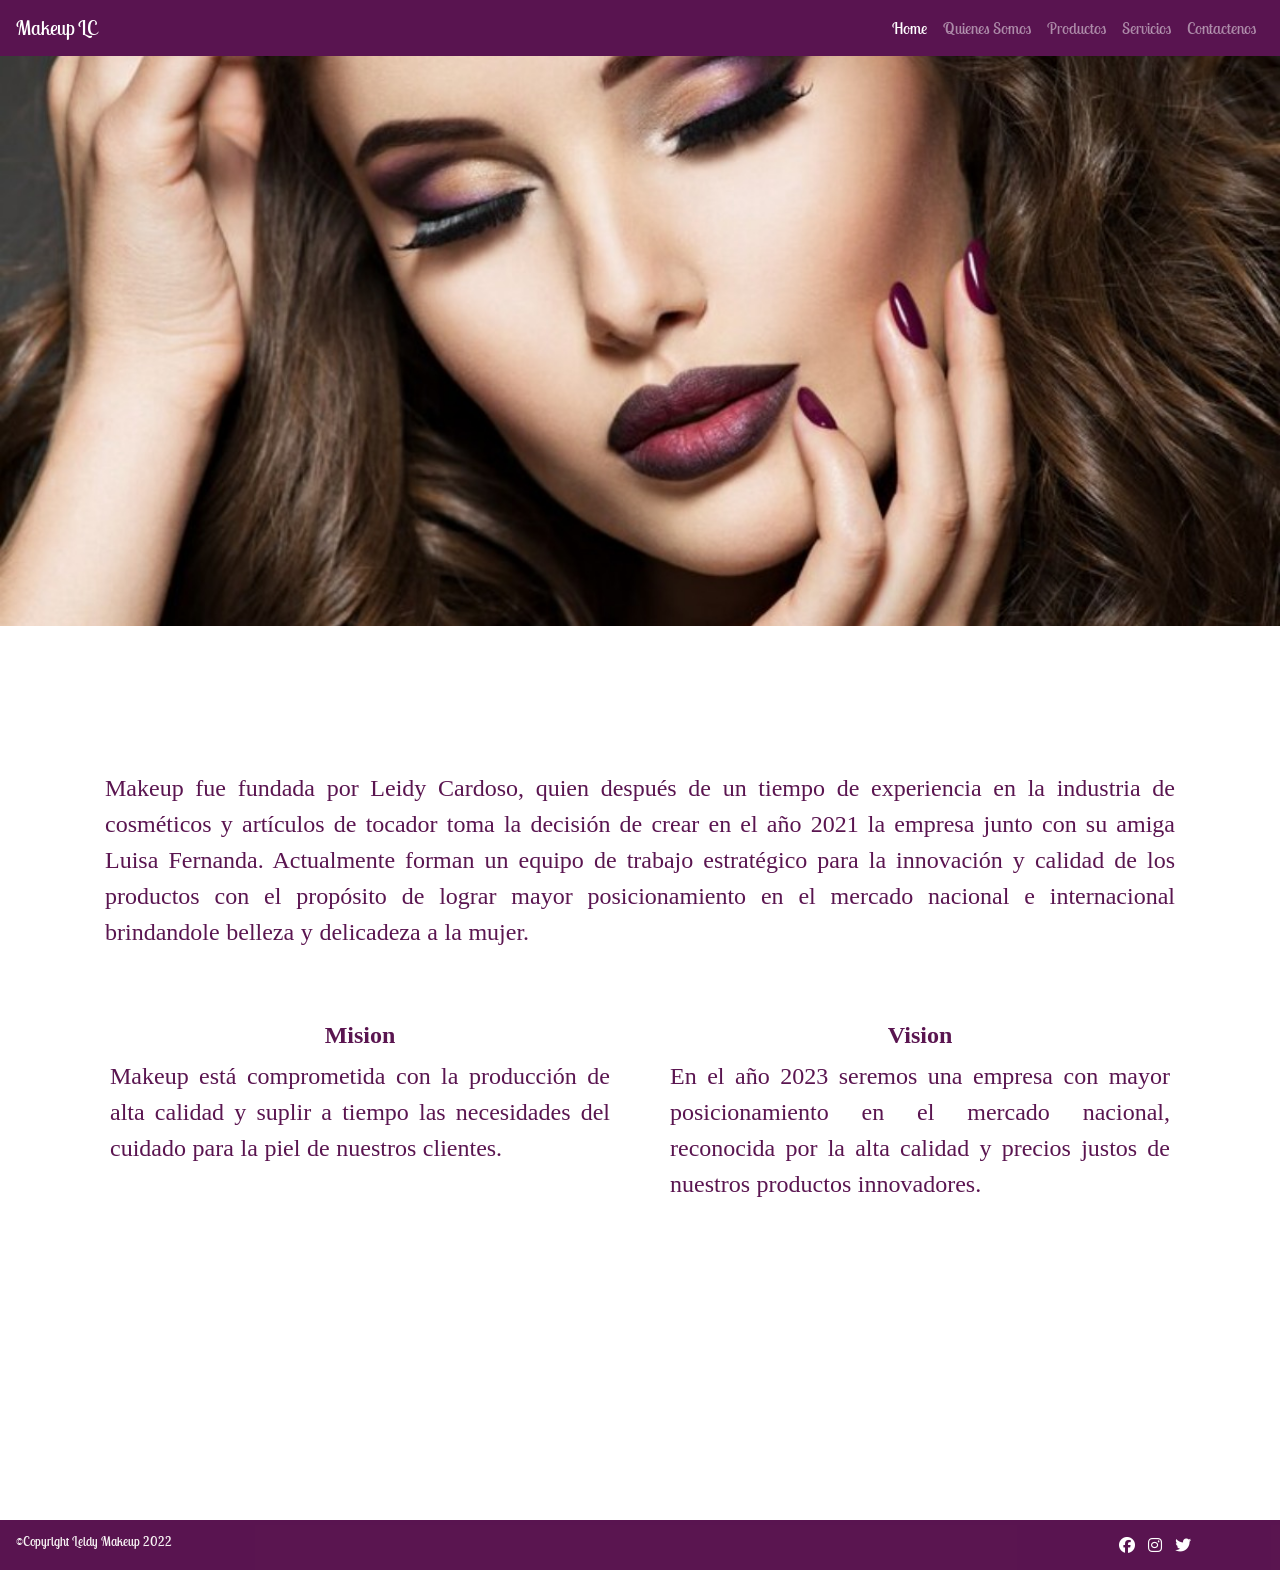
<file: index.html>
<!DOCTYPE html>
<html lang="en">
  <head>
    <title>Makeup LC</title>
    <!-- Required meta tags -->
    <meta charset="utf-8" /><meta
      name="viewport"content="width=device-width, initial-scale=1, shrink-to-fit=no"/>
    <meta name="viewport" content="width=device-width, initial-scale=1.0" />
    <meta name="Keywords" content="maquillaje, mujeres, bonitas, verse bien, sencillo, facil, organizada"/>
    <meta name="description" content="makeup pensando en todos" />
    <meta name="author" content="leidy cardoso" />

    <!-- Bootstrap CSS -->
    <link rel="stylesheet"href="https://stackpath.bootstrapcdn.com/bootstrap/4.3.1/css/bootstrap.min.css"
      integrity="sha384-ggOyR0iXCbMQv3Xipma34MD+dH/1fQ784/j6cY/iJTQUOhcWr7x9JvoRxT2MZw1T"crossorigin="anonymous"/>
      <link rel="stylesheet"href="https://cdnjs.cloudflare.com/ajax/libs/font-awesome/6.1.1/css/all.min.css"/>
      <link rel="apple-touch-icon" sizes="180x180" href="/apple-touch-icon.png">
<link rel="icon" type="image/png" sizes="32x32" href="./Favicon/favicon-32x32.png">
<link rel="icon" type="image/png" sizes="16x16" href="./Favicon/favicon-16x16.png">
<link rel="manifest" href="/site.webmanifest">
    <link rel="stylesheet" href="sass/mian.css"/>
  <body>
    <header>
      <nav class="navbar navbar-expand-lg navbar-dark bg-navbarcolor">
          <a class="navbar-brand" href="#">Makeup LC</a>
          <button class="navbar-toggler d-lg-none" type="button" data-toggle="collapse"
              data-target="#collapsibleNavId" aria-controls="collapsibleNavId" aria-expanded="false"
              aria-label="Toggle navigation"><i class="fa-solid fa-bars"></i></button>
          <div class="collapse navbar-collapse" id="collapsibleNavId">
              <ul class="navbar-nav ml-auto mt-2 mt-lg-0">
                  <li class="nav-item active">
                      <a class="nav-link" href="index.html">Home <span class="sr-only">(current)</span></a>
                  </li>
                  <li class="nav-item">
                      <a class="nav-link" href="./pages/quienesomos.html">Quienes Somos</a>
                  </li>
                  <li class="nav-item">
                      <a class="nav-link" href="./pages/productos.html">Productos</a>
                  </li>
                  <li class="nav-item">
                      <a class="nav-link" href="./pages/servicios.html">Servicios</a>
                  </li>
                  <li class="nav-item">
                      <a class="nav-link" href="./pages/contactanos.html">Contactenos</a>
                  </li>
              </ul>
          </div>
      </nav>
      <div class="banner">
        <img src="img/eyemakeup-1645030692.jpg" alt="leidy make banner" />
      </div>
    </header>
    <main>
      <div class="container py-4 parrafos">
        <div class="parra1">
          <p>
            Makeup fue fundada por Leidy Cardoso, quien después de un tiempo de
            experiencia en la industria de cosméticos y artículos de tocador
            toma la decisión de crear en el año 2021 la empresa junto con su
            amiga Luisa Fernanda. Actualmente forman un equipo de trabajo
            estratégico para la innovación y calidad de los productos con el
            propósito de lograr mayor posicionamiento en el mercado nacional e
            internacional brindandole belleza y delicadeza a la mujer.
          </p>
        </div>
        <div class="parra2">
          <h4 class="text-center">Mision</h4>
          <p>
            Makeup está comprometida con la producción de alta calidad y suplir
            a tiempo las necesidades del cuidado para la piel de nuestros
            clientes.
          </p>
        </div>
        <div class="parra3">
          <h4 class="text-center">Vision</h4>
          <p>
            En el año 2023 seremos una empresa con mayor posicionamiento en el
            mercado nacional, reconocida por la alta calidad y precios justos de
            nuestros productos innovadores.
          </p>
        </div>
      </div>
    </main>
    <footer class="bg-footercolor px-3 py-2">
      <div class="row">
        <div class="col-lg-6 copyright">
          <small>&copy;Copyright Leidy Makeup 2022</small>
        </div>
        <div class="col-lg-6 social-media">
          <ul class="ml-auto">
            <li><a href="https://www.facebook.com/" target="_blank"><i class="fa-brands fa-facebook"></i></a></li>
            <li><a href="https://www.instagram.com/?hl=en" target="_blank"><i class="fa-brands fa-instagram"></i></a></li>
            <li><a href="https://twitter.com/?lang=en" target="_blank"><i class="fa-brands fa-twitter"></i></a></li>
          </ul>
        </div>
      </div>      
    </footer>
    <!-- Optional JavaScript -->
    <!-- jQuery first, then Popper.js, then Bootstrap JS -->
    <script
      src="https://code.jquery.com/jquery-3.3.1.slim.min.js"
      integrity="sha384-q8i/X+965DzO0rT7abK41JStQIAqVgRVzpbzo5smXKp4YfRvH+8abtTE1Pi6jizo"
      crossorigin="anonymous"
    ></script>
    <script
      src="https://cdnjs.cloudflare.com/ajax/libs/popper.js/1.14.7/umd/popper.min.js"
      integrity="sha384-UO2eT0CpHqdSJQ6hJty5KVphtPhzWj9WO1clHTMGa3JDZwrnQq4sF86dIHNDz0W1"
      crossorigin="anonymous"
    ></script>
    <script
      src="https://stackpath.bootstrapcdn.com/bootstrap/4.3.1/js/bootstrap.min.js"
      integrity="sha384-JjSmVgyd0p3pXB1rRibZUAYoIIy6OrQ6VrjIEaFf/nJGzIxFDsf4x0xIM+B07jRM"
      crossorigin="anonymous"
    ></script>
  </body>
</html>
</file>
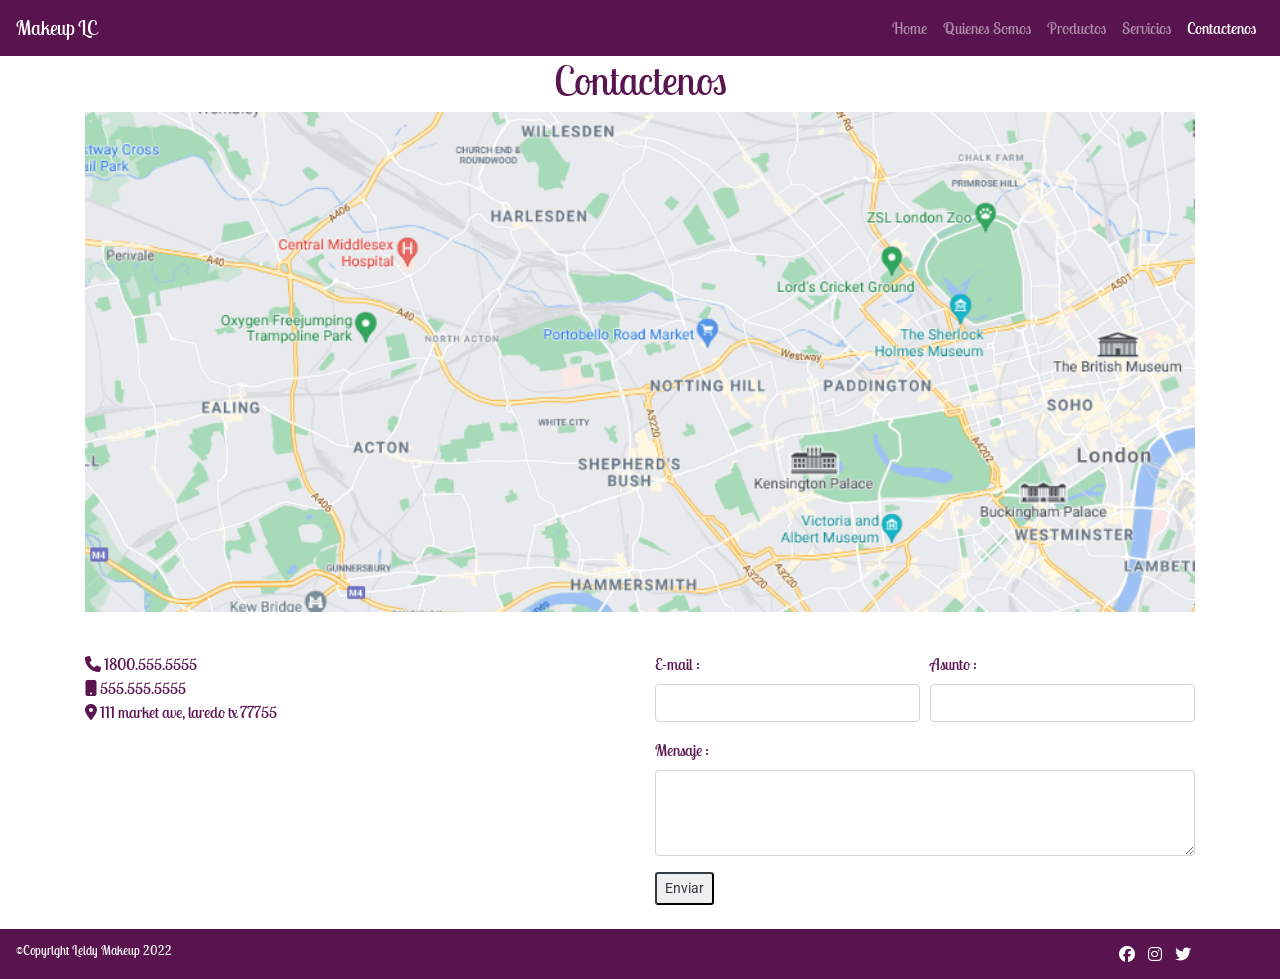
<file: pages/contactanos.html>
<!DOCTYPE html>
<html lang="en">

<head>
  <title>Contactanos LC</title>
  <!-- Required meta tags -->
  <meta charset="utf-8">
  <meta name="viewport" content="width=device-width, initial-scale=1, shrink-to-fit=no">
  <meta name="viewport" content="width=device-width, initial-scale=1.0" />
  <meta name="Keywords" content="makeup, maquillaje, linda, tendencia, facil, bonita,contactenos , averigua"/>
  <meta name="description" content="maquillaje contactanos te escuchamos" />
  <meta name="author" content="leidy cardoso"/>

  <!-- Bootstrap CSS -->
  <link rel="stylesheet" href="https://stackpath.bootstrapcdn.com/bootstrap/4.3.1/css/bootstrap.min.css"
      integrity="sha384-ggOyR0iXCbMQv3Xipma34MD+dH/1fQ784/j6cY/iJTQUOhcWr7x9JvoRxT2MZw1T" crossorigin="anonymous">
      <link rel="stylesheet" href="https://cdnjs.cloudflare.com/ajax/libs/font-awesome/6.1.1/css/all.min.css">
  <link rel="stylesheet" href="../sass/mian.css">
  <link rel="apple-touch-icon" sizes="180x180" href="/apple-touch-icon.png">
<link rel="icon" type="image/png" sizes="32x32" href="./Favicon/favicon-32x32.png">
<link rel="icon" type="image/png" sizes="16x16" href="./Favicon/favicon-16x16.png">
</head>

<body>
  <header>
    <nav class="navbar navbar-expand-lg navbar-dark bg-navbarcolor">
        <a class="navbar-brand" href="#">Makeup LC</a>
        <button class="navbar-toggler d-lg-none" type="button" data-toggle="collapse"
            data-target="#collapsibleNavId" aria-controls="collapsibleNavId" aria-expanded="false"
            aria-label="Toggle navigation"><i class="fa-solid fa-bars"></i></button>
        <div class="collapse navbar-collapse" id="collapsibleNavId">
            <ul class="navbar-nav ml-auto mt-2 mt-lg-0">
                <li class="nav-item">
                    <a class="nav-link" href="../index.html">Home</a>
                </li>
                <li class="nav-item">
                    <a class="nav-link" href="./quienesomos.html">Quienes Somos</a>
                </li>
                <li class="nav-item">
                    <a class="nav-link" href="./productos.html">Productos</a>
                </li>
                <li class="nav-item">
                    <a class="nav-link" href="./servicios.html">Servicios</a>
                </li>
                <li class="nav-item active">
                    <a class="nav-link" href="./contactanos.html">Contactenos<span class="sr-only">(current)</span></a>
                </li>
            </ul>
        </div>
    </nav>
  </header>
  <main>
    <div class="container">
      <h1 class="contactenos text-center">Contactenos</h1>
      <div class="map-container mb-3">
        <img src="../img/Contactanos-map.png" alt="mapa de contacto">
      </div>
      <div class="contact-cont py-4">
        <div class="row">
          <div class="col-lg-6 contact-info">          
            <ul class="contact-list">
              <li><i class="fa-solid fa-phone"></i> 1800.555.5555</li>
              <li><i class="fa-solid fa-mobile-button"></i> 555.555.5555</li>
              <li><i class="fa-solid fa-location-dot"></i> 111 market ave, laredo tx 77755</li>
            </ul>
          </div>
          <div class="col-lg-6 contact-form">
            <form>
              <div class="form-row">
                <div class="form-group col-md-6">
                  <label for="inputEmail4">E-mail :</label>
                  <input type="email" class="form-control" id="inputEmail4">
                </div>
                <div class="form-group col-md-6">
                  <label for="inputPassword4">Asunto :</label>
                  <input type="text" class="form-control" id="subject-line">
                </div>
              </div>
              <div class="form-group">
                <label for="exampleFormControlTextarea1">Mensaje :</label>
                <textarea class="form-control" id="exampleFormControlTextarea1" rows="3"></textarea>
              </div>
              <button type="button" class="btn-outline-dark btn-sm ">Enviar</button>
            </form>
          </div>           
        </div>
      </div>
    </div>
  </main>
  <footer class="bg-footercolor px-3 py-2">
    <div class="row">
      <div class="col-lg-6 copyright">
        <small>&copy;Copyright Leidy Makeup 2022</small>
      </div>
      <div class="col-lg-6 social-media">
        <ul class="ml-auto">
          <li><a href="https://www.facebook.com/" target="_blank"><i class="fa-brands fa-facebook"></i></a></li>
          <li><a href="https://www.instagram.com/?hl=en" target="_blank"><i class="fa-brands fa-instagram"></i></a></li>
          <li><a href="https://twitter.com/?lang=en" target="_blank"><i class="fa-brands fa-twitter"></i></a></li>
        </ul>
      </div>
    </div>      
  </footer>

<!-- Optional JavaScript -->
<!-- jQuery first, then Popper.js, then Bootstrap JS -->
<script
  src="https://code.jquery.com/jquery-3.3.1.slim.min.js"
  integrity="sha384-q8i/X+965DzO0rT7abK41JStQIAqVgRVzpbzo5smXKp4YfRvH+8abtTE1Pi6jizo"
  crossorigin="anonymous"
></script>
<script
  src="https://cdnjs.cloudflare.com/ajax/libs/popper.js/1.14.7/umd/popper.min.js"
  integrity="sha384-UO2eT0CpHqdSJQ6hJty5KVphtPhzWj9WO1clHTMGa3JDZwrnQq4sF86dIHNDz0W1"
  crossorigin="anonymous"
></script>
<script
  src="https://stackpath.bootstrapcdn.com/bootstrap/4.3.1/js/bootstrap.min.js"
  integrity="sha384-JjSmVgyd0p3pXB1rRibZUAYoIIy6OrQ6VrjIEaFf/nJGzIxFDsf4x0xIM+B07jRM"
  crossorigin="anonymous"
></script>
</body>

</html>
</file>
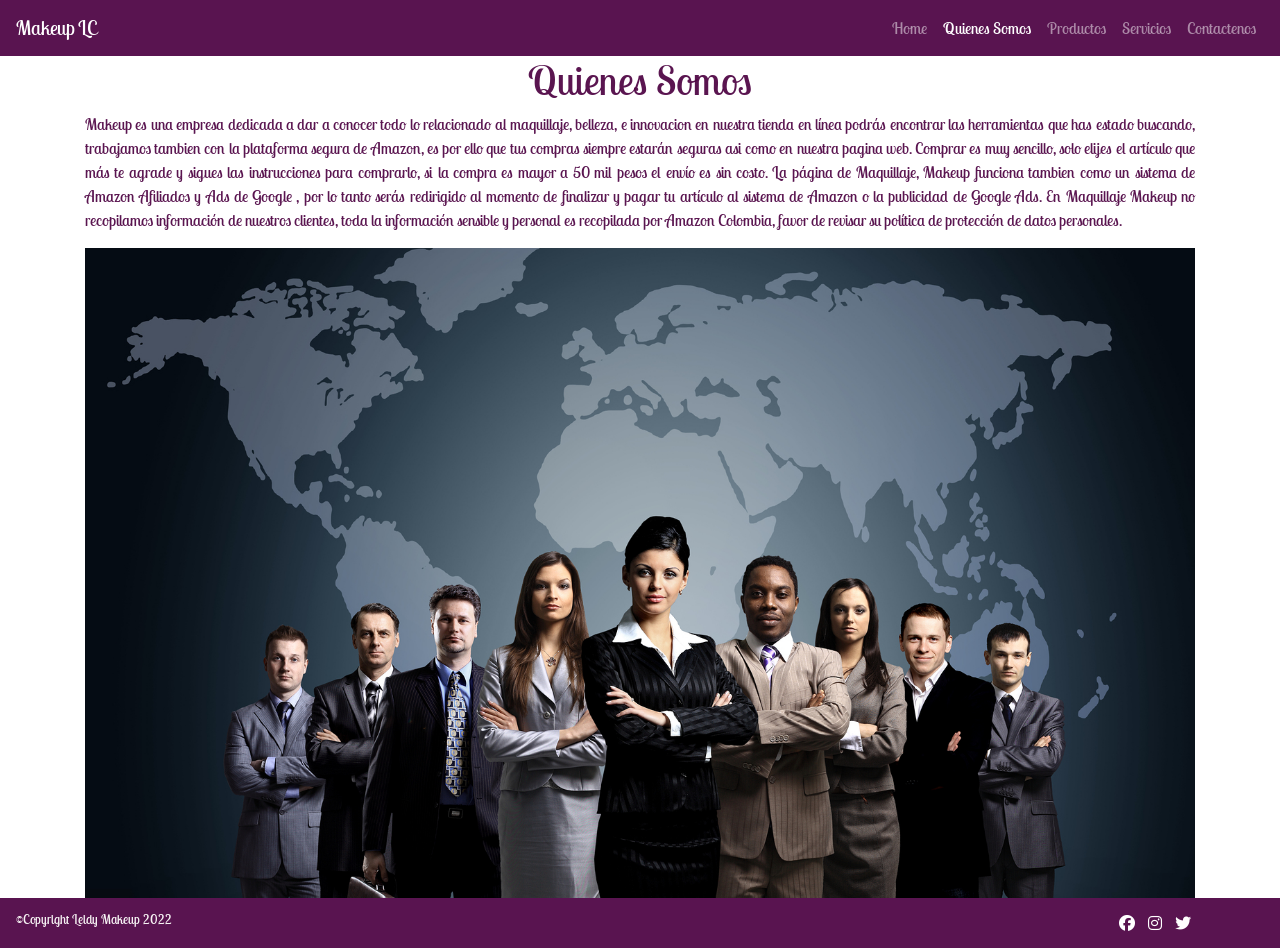
<file: pages/quienesomos.html>
<!DOCTYPE html>
<html lang="en">

<head>
  <title>Quienes somos LC</title>
  <!-- Required meta tags -->
  <meta charset="utf-8">
  <meta name="viewport" content="width=device-width, initial-scale=1, shrink-to-fit=no">
  <meta name="viewport" content="width=device-width, initial-scale=1.0" />
  <meta name="Keywords" content="mujeres, pasion, amor, inversion , maquillaje, hermosa , sofisticada, belleza"/>
  <meta name="description" content="makeup siempre en contacto" />
  <meta name="author" content="leidy cardoso"/>

  <!-- Bootstrap CSS -->
  <link rel="stylesheet" href="https://stackpath.bootstrapcdn.com/bootstrap/4.3.1/css/bootstrap.min.css"
      integrity="sha384-ggOyR0iXCbMQv3Xipma34MD+dH/1fQ784/j6cY/iJTQUOhcWr7x9JvoRxT2MZw1T" crossorigin="anonymous">
      <link rel="stylesheet" href="https://cdnjs.cloudflare.com/ajax/libs/font-awesome/6.1.1/css/all.min.css">
  <link rel="stylesheet" href="../sass/mian.css">
  <link rel="apple-touch-icon" sizes="180x180" href="/apple-touch-icon.png">
<link rel="icon" type="image/png" sizes="32x32" href="./Favicon/favicon-32x32.png">
<link rel="icon" type="image/png" sizes="16x16" href="./Favicon/favicon-16x16.png">
</head>

<body>
  <header>
    <nav class="navbar navbar-expand-lg navbar-dark bg-navbarcolor">
        <a class="navbar-brand" href="#">Makeup LC</a>
        <button class="navbar-toggler d-lg-none" type="button" data-toggle="collapse"
            data-target="#collapsibleNavId" aria-controls="collapsibleNavId" aria-expanded="false"
            aria-label="Toggle navigation"><i class="fa-solid fa-bars"></i></button>
        <div class="collapse navbar-collapse" id="collapsibleNavId">
            <ul class="navbar-nav ml-auto mt-2 mt-lg-0">
                <li class="nav-item">
                    <a class="nav-link" href="../index.html">Home </a>
                </li>
                <li class="nav-item active">
                    <a class="nav-link" href="./quienesomos.html">Quienes Somos<span class="sr-only">(current)</span></a>
                </li>
                <li class="nav-item">
                    <a class="nav-link" href="./productos.html">Productos</a>
                </li>
                <li class="nav-item">
                    <a class="nav-link" href="./servicios.html">Servicios</a>
                </li>
                <li class="nav-item">
                    <a class="nav-link" href="./contactanos.html">Contactenos</a>
                </li>
            </ul>
        </div>
    </nav>
  </header>
  <main>
    <div class="container quienes-somos">
      <h1 class="text-center">Quienes Somos</h1>
      <p>Makeup es una empresa dedicada a dar a conocer todo lo relacionado al maquillaje, belleza, e innovacion en nuestra tienda en línea podrás encontrar las herramientas que has estado buscando, trabajamos tambien con la plataforma segura de Amazon, es por ello que tus compras siempre estarán seguras asi como en nuestra pagina web.
        Comprar es muy sencillo, solo elijes el artículo que más te agrade y sigues las instrucciones para comprarlo, si la compra es mayor a 50 mil pesos el envío es sin costo.
        La página de Maquillaje, Makeup funciona tambien como un sistema de Amazon Afiliados y Ads de Google , por lo tanto serás redirigido al momento de finalizar y pagar tu artículo al sistema de Amazon o la publicidad de Google Ads.
        En Maquillaje Makeup no recopilamos información de nuestros clientes, toda la información sensible y personal es recopilada por Amazon Colombia, favor de revisar su política de protección de datos personales.
      </p>
      <div class="imagen-quienes-somos">
        <img src="../img/Imagen quienes somos.jpg" alt="business image">
      </div>


    </div>
  </main>
  <footer class="bg-footercolor px-3 py-2">
    <div class="row">
      <div class="col-lg-6 copyright">
        <small>&copy;Copyright Leidy Makeup 2022</small>
      </div>
      <div class="col-lg-6 social-media">
        <ul class="ml-auto">
          <li><a href="https://www.facebook.com/" target="_blank"><i class="fa-brands fa-facebook"></i></a></li>
          <li><a href="https://www.instagram.com/?hl=en" target="_blank"><i class="fa-brands fa-instagram"></i></a></li>
          <li><a href="https://twitter.com/?lang=en" target="_blank"><i class="fa-brands fa-twitter"></i></a></li>
        </ul>
      </div>
    </div>      
  </footer>

<!-- Optional JavaScript -->
<!-- jQuery first, then Popper.js, then Bootstrap JS -->
<script
  src="https://code.jquery.com/jquery-3.3.1.slim.min.js"
  integrity="sha384-q8i/X+965DzO0rT7abK41JStQIAqVgRVzpbzo5smXKp4YfRvH+8abtTE1Pi6jizo"
  crossorigin="anonymous"
></script>
<script
  src="https://cdnjs.cloudflare.com/ajax/libs/popper.js/1.14.7/umd/popper.min.js"
  integrity="sha384-UO2eT0CpHqdSJQ6hJty5KVphtPhzWj9WO1clHTMGa3JDZwrnQq4sF86dIHNDz0W1"
  crossorigin="anonymous"
></script>
<script
  src="https://stackpath.bootstrapcdn.com/bootstrap/4.3.1/js/bootstrap.min.js"
  integrity="sha384-JjSmVgyd0p3pXB1rRibZUAYoIIy6OrQ6VrjIEaFf/nJGzIxFDsf4x0xIM+B07jRM"
  crossorigin="anonymous"
></script>
</body>

</html>
</file>
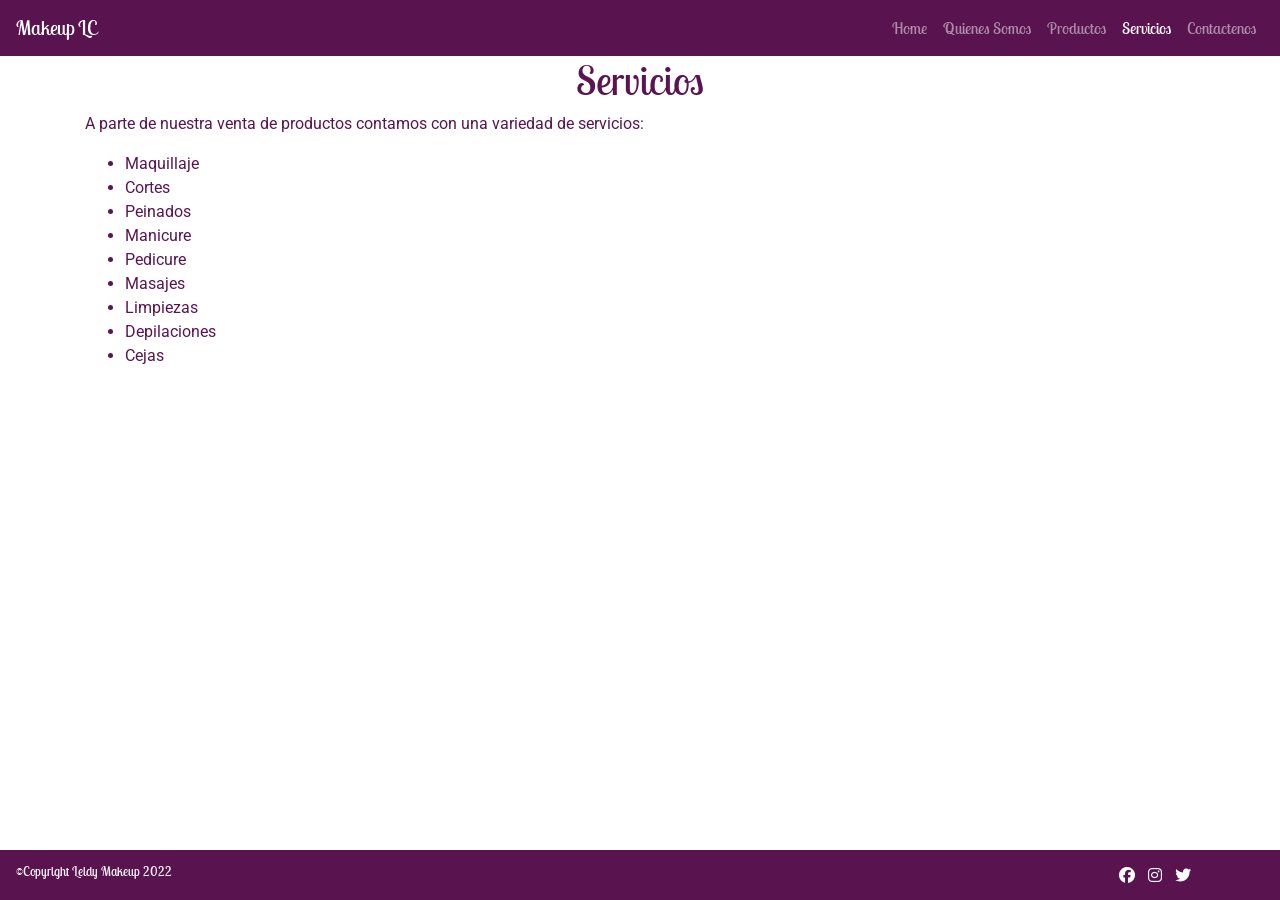
<file: pages/servicios.html>
<!DOCTYPE html>
<html lang="en">

<head>
  <title>Servicios LC</title>
  <!-- Required meta tags -->
  <meta charset="utf-8">
  <meta name="viewport" content="width=device-width, initial-scale=1, shrink-to-fit=no">
  <meta name="viewport" content="width=device-width, initial-scale=1.0" />
  <meta name="Keywords" content="womens, perfectas, rostros, imagen, cambio, nueva, peinado, corte, masajes, cejas "/>
  <meta name="description" content="servicios pensando en todos" />
  <meta name="author" content="leidy cardoso"/>

  <!-- Bootstrap CSS -->
  <link rel="stylesheet" href="https://stackpath.bootstrapcdn.com/bootstrap/4.3.1/css/bootstrap.min.css"
      integrity="sha384-ggOyR0iXCbMQv3Xipma34MD+dH/1fQ784/j6cY/iJTQUOhcWr7x9JvoRxT2MZw1T" crossorigin="anonymous">
      <link rel="stylesheet" href="https://cdnjs.cloudflare.com/ajax/libs/font-awesome/6.1.1/css/all.min.css">
  <link rel="stylesheet" href="../sass/mian.css">
  <link rel="apple-touch-icon" sizes="180x180" href="/apple-touch-icon.png">
<link rel="icon" type="image/png" sizes="32x32" href="./Favicon/favicon-32x32.png">
<link rel="icon" type="image/png" sizes="16x16" href="./Favicon/favicon-16x16.png">
</head>

<body>
  <header>
    <nav class="navbar navbar-expand-lg navbar-dark bg-navbarcolor">
        <a class="navbar-brand" href="#">Makeup LC</a>
        <button class="navbar-toggler d-lg-none" type="button" data-toggle="collapse"
            data-target="#collapsibleNavId" aria-controls="collapsibleNavId" aria-expanded="false"
            aria-label="Toggle navigation"><i class="fa-solid fa-bars"></i></button>
        <div class="collapse navbar-collapse" id="collapsibleNavId">
            <ul class="navbar-nav ml-auto mt-2 mt-lg-0">
                <li class="nav-item">
                    <a class="nav-link" href="../index.html">Home</a>
                </li>
                <li class="nav-item">
                    <a class="nav-link" href="./quienesomos.html">Quienes Somos</a>
                </li>
                <li class="nav-item">
                    <a class="nav-link" href="./productos.html">Productos</a>
                </li>
                <li class="nav-item active">
                    <a class="nav-link" href="./servicios.html">Servicios <span class="sr-only">(current)</span></a>
                </li>
                <li class="nav-item">
                    <a class="nav-link" href="./contactanos.html">Contactenos</a>
                </li>
            </ul>
        </div>
    </nav>
  </header>
  <main>
    <div class="container">
      <h1 class="servicios text-center">Servicios</h1>
      <div class="tipo-de-servicios">
        <p> A parte de nuestra venta de productos contamos con una variedad de servicios:</p>
        <ul>
          <li>Maquillaje</li>
          <li>Cortes</li>
          <li>Peinados</li>
          <li>Manicure</li>
          <li>Pedicure</li>
          <li>Masajes</li>
          <li>Limpiezas</li>
          <li>Depilaciones</li>
          <li>Cejas</li>
        </ul>
      </div>

    </div>
  </main>
  <footer class="bg-footercolor px-3 py-2">
    <div class="row">
      <div class="col-lg-6 copyright">
        <small>&copy;Copyright Leidy Makeup 2022</small>
      </div>
      <div class="col-lg-6 social-media">
        <ul class="ml-auto">
          <li><a href="https://www.facebook.com/" target="_blank"><i class="fa-brands fa-facebook"></i></a></li>
          <li><a href="https://www.instagram.com/?hl=en" target="_blank"><i class="fa-brands fa-instagram"></i></a></li>
          <li><a href="https://twitter.com/?lang=en" target="_blank"><i class="fa-brands fa-twitter"></i></a></li>
        </ul>
      </div>
    </div>      
  </footer>

<!-- Optional JavaScript -->
<!-- jQuery first, then Popper.js, then Bootstrap JS -->
<script
  src="https://code.jquery.com/jquery-3.3.1.slim.min.js"
  integrity="sha384-q8i/X+965DzO0rT7abK41JStQIAqVgRVzpbzo5smXKp4YfRvH+8abtTE1Pi6jizo"
  crossorigin="anonymous"
></script>
<script
  src="https://cdnjs.cloudflare.com/ajax/libs/popper.js/1.14.7/umd/popper.min.js"
  integrity="sha384-UO2eT0CpHqdSJQ6hJty5KVphtPhzWj9WO1clHTMGa3JDZwrnQq4sF86dIHNDz0W1"
  crossorigin="anonymous"
></script>
<script
  src="https://stackpath.bootstrapcdn.com/bootstrap/4.3.1/js/bootstrap.min.js"
  integrity="sha384-JjSmVgyd0p3pXB1rRibZUAYoIIy6OrQ6VrjIEaFf/nJGzIxFDsf4x0xIM+B07jRM"
  crossorigin="anonymous"
></script>
</body>

</html>
</file>
<file: sass/mian.css>
@import url("https://fonts.googleapis.com/css2?family=Lobster+Two&family=Redressed&family=Roboto:wght@100;300;400;500;700;900&display=swap");
@import url("https://fonts.googleapis.com/css2?family=Lobster+Two&family=Redressed&display=swap");
* {
  color: rgba(78, 4, 68, 0.932);
}

i {
  color: #f7f3f4;
}

h4 {
  font-weight: bold;
}

main {
  min-height: calc(100vh - 106px);
}

.banner {
  background-position-y: 50%;
  width: 100%;
  max-height: 650px;
  overflow: hidden;
}

.banner img {
  display: block;
  width: 100%;
  position: relative;
  top: -150px;
}

.parrafos {
  width: 90%;
  margin: 20px auto;
  display: -ms-grid;
  display: grid;
  text-align: justify;
  -ms-grid-columns: 1fr;
      grid-template-columns: 1fr;
  -ms-grid-rows: auto 1fr;
      grid-template-rows: auto 1fr;
  gap: 8px;
  grid-area: parafos-header;
      grid-template-areas: "parrafo1 parrafo1 " "parrafo2 parrafo3";
}

.parrafos {
  margin: 20px auto;
  width: 90%;
  -webkit-box-pack: center;
      -ms-flex-pack: center;
          justify-content: center;
  word-spacing: 2px;
  font-size: 1.5rem;
  word-spacing: 0.6px;
  font-family: "Redressed", cursive;
  display: -ms-grid;
  display: grid;
  -ms-grid-columns: 1fr 1fr;
      grid-template-columns: 1fr 1fr;
  -ms-grid-rows: 1fr 2fr;
      grid-template-rows: 1fr 2fr;
  gap: 10px;
      grid-template-areas: "parra1 parra1" "parra2 parra3";
}

.parra1 {
  color: burlywood;
  -ms-grid-row: 1;
  -ms-grid-column: 1;
  -ms-grid-column-span: 2;
  grid-area: parra1;
  padding: 20px;
}

.parra2 {
  color: #f0ab51;
  padding: 25px;
}

.parra3 {
  color: #b96c06;
  padding: 25px;
}

.bg-navbarcolor {
  background-color: rgba(78, 4, 68, 0.932);
  font-family: "Lobster Two", "Redressed", cursive;
  color: #f7f3f4;
}

h1 {
  font-family: "Lobster Two", "Redressed", cursive;
}

/* quienes somos webpage */
.quienes-somos p {
  font-family: "Lobster Two", "Redressed", cursive;
  text-align: justify;
}

.quienes-somos .imagen-quienes-somos {
  background-position-y: 50%;
  width: 100%;
  max-height: 650px;
  overflow: hidden;
}

.quienes-somos .imagen-quienes-somos img {
  width: 100%;
  display: block;
  position: relative;
  top: 0px;
}

/* productos webpage */
.product-container {
  gap: 0.5rem;
}

.product-container .product-item {
  background-color: #ccc;
  width: 100%;
  max-width: 24.46%;
  height: 300px;
}

.botones {
  padding: 0;
  position: absolute;
  bottom: 0;
  left: 0;
  width: 100%;
  margin: auto;
}

.fa-solid {
  color: rgba(78, 4, 68, 0.932);
}

/* servicios webpage */
.contact-list {
  list-style: none;
  margin: 0;
  padding: 0;
  font-family: "Lobster Two", "Redressed", cursive;
}

.contact-list .fa-solid {
  color: rgba(78, 4, 68, 0.932);
}

/* contactenos webpage */
.map-container {
  max-height: 500px;
  overflow: hidden;
}

.map-container img {
  width: 100%;
}

.product-item {
  margin: 0;
  padding: 50px;
  min-height: 450px;
  -webkit-box-sizing: border-box;
          box-sizing: border-box;
}

.form-group {
  font-family: "Lobster Two", "Redressed", cursive;
}

/* footer */
.bg-footercolor {
  background-color: rgba(78, 4, 68, 0.932);
  font-family: "Lobster Two", "Redressed", cursive;
  color: #f7f3f4;
  width: auto;
}

.bg-footercolor small {
  color: #f7f3f4;
}

.social-media ul {
  list-style: none;
  margin: 0;
  padding: 0;
  width: 150px;
}

.social-media ul li {
  display: inline-block;
  padding: 5px;
}

.social-media ul li a .fa-brands {
  color: #fff;
}

/* media query */
@media only screen and (max-width: 768px) {
  .banner img {
    top: 0;
  }
  .product-item {
    padding: 20px;
  }
}
/*# sourceMappingURL=mian.css.map */
</file>
